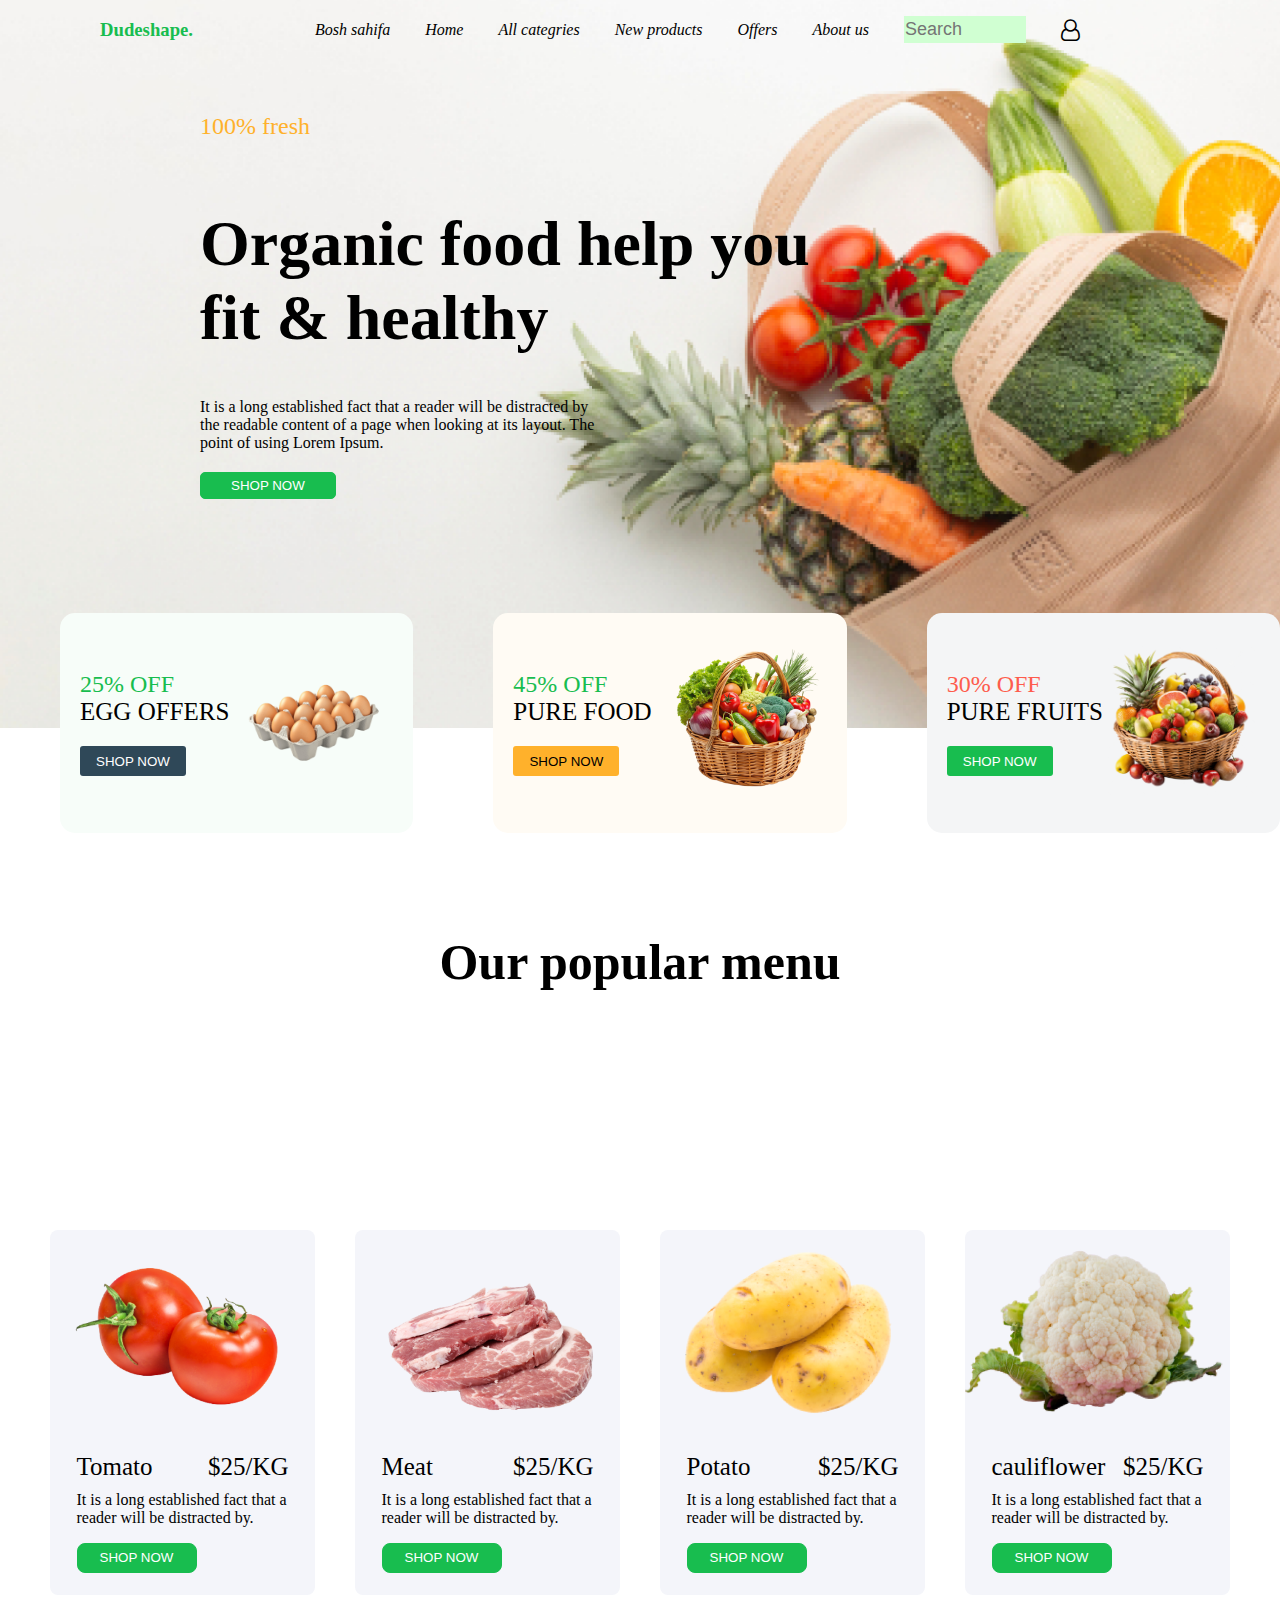
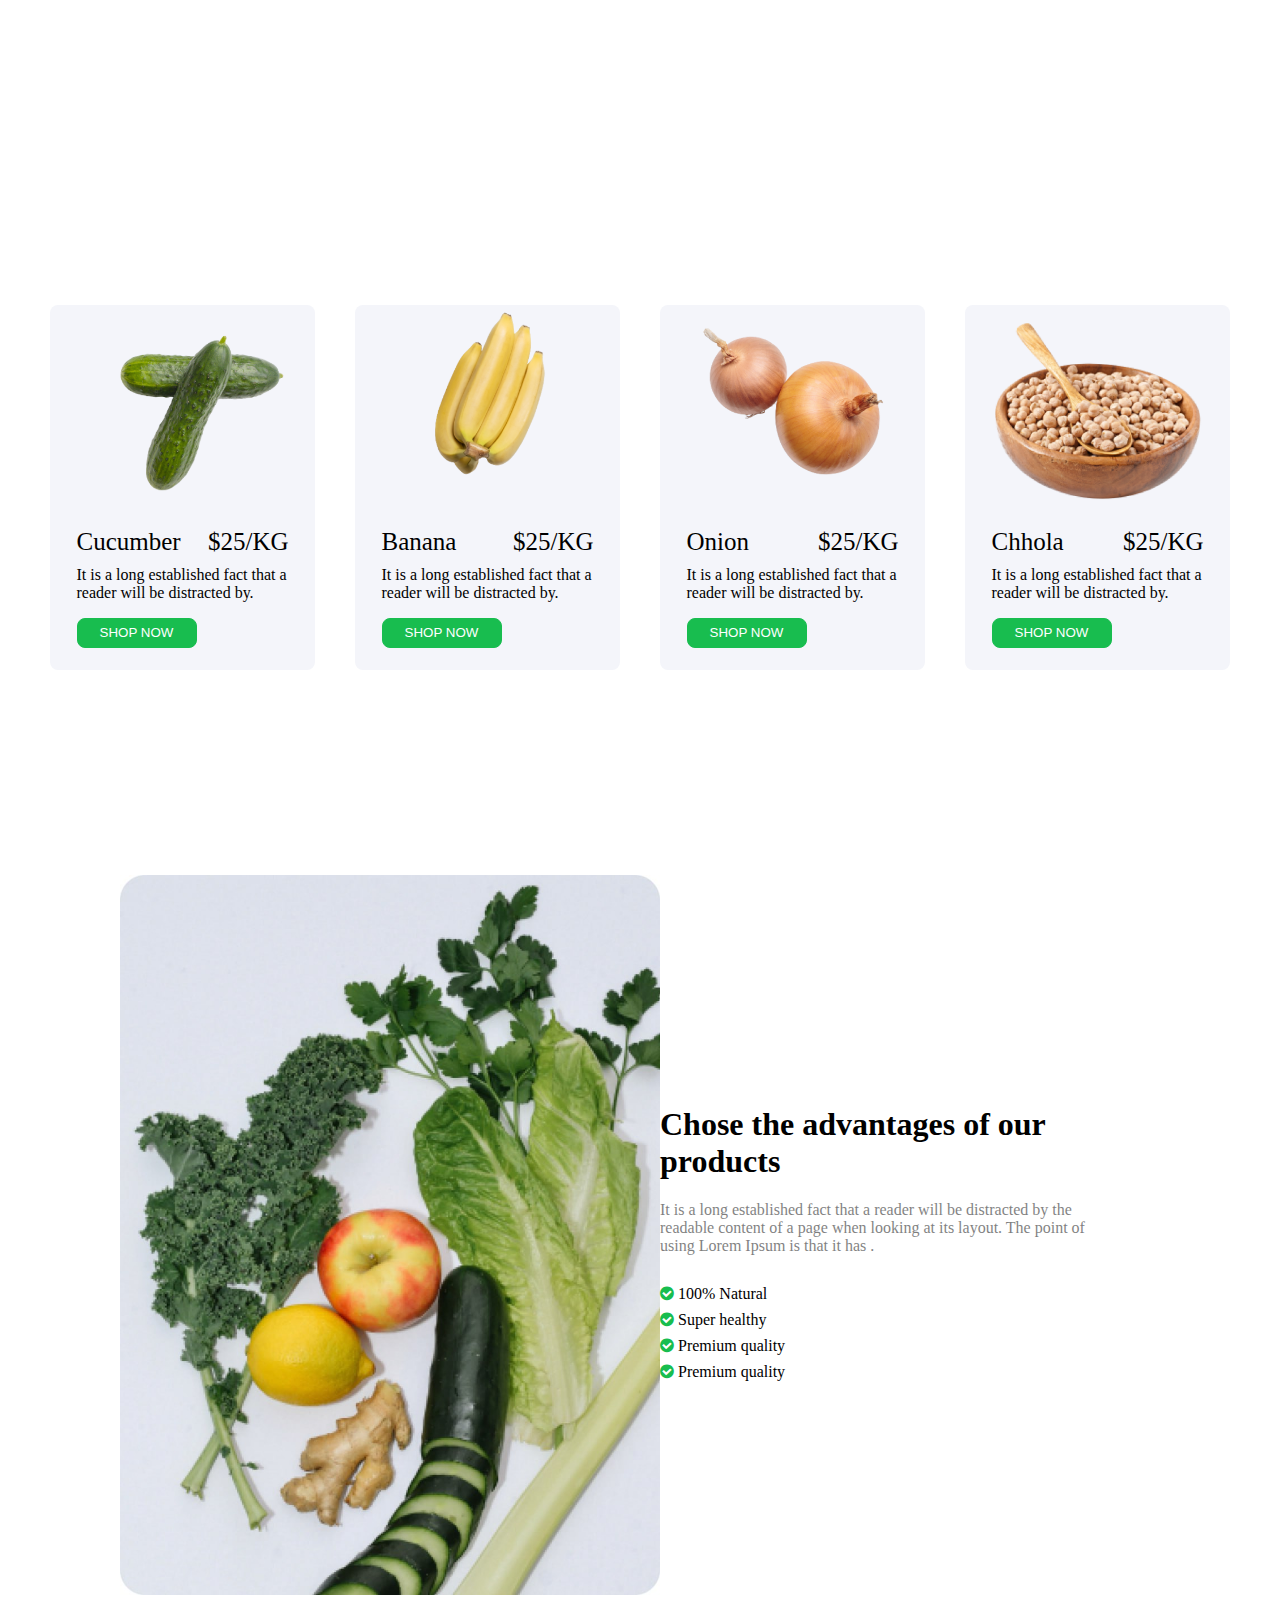
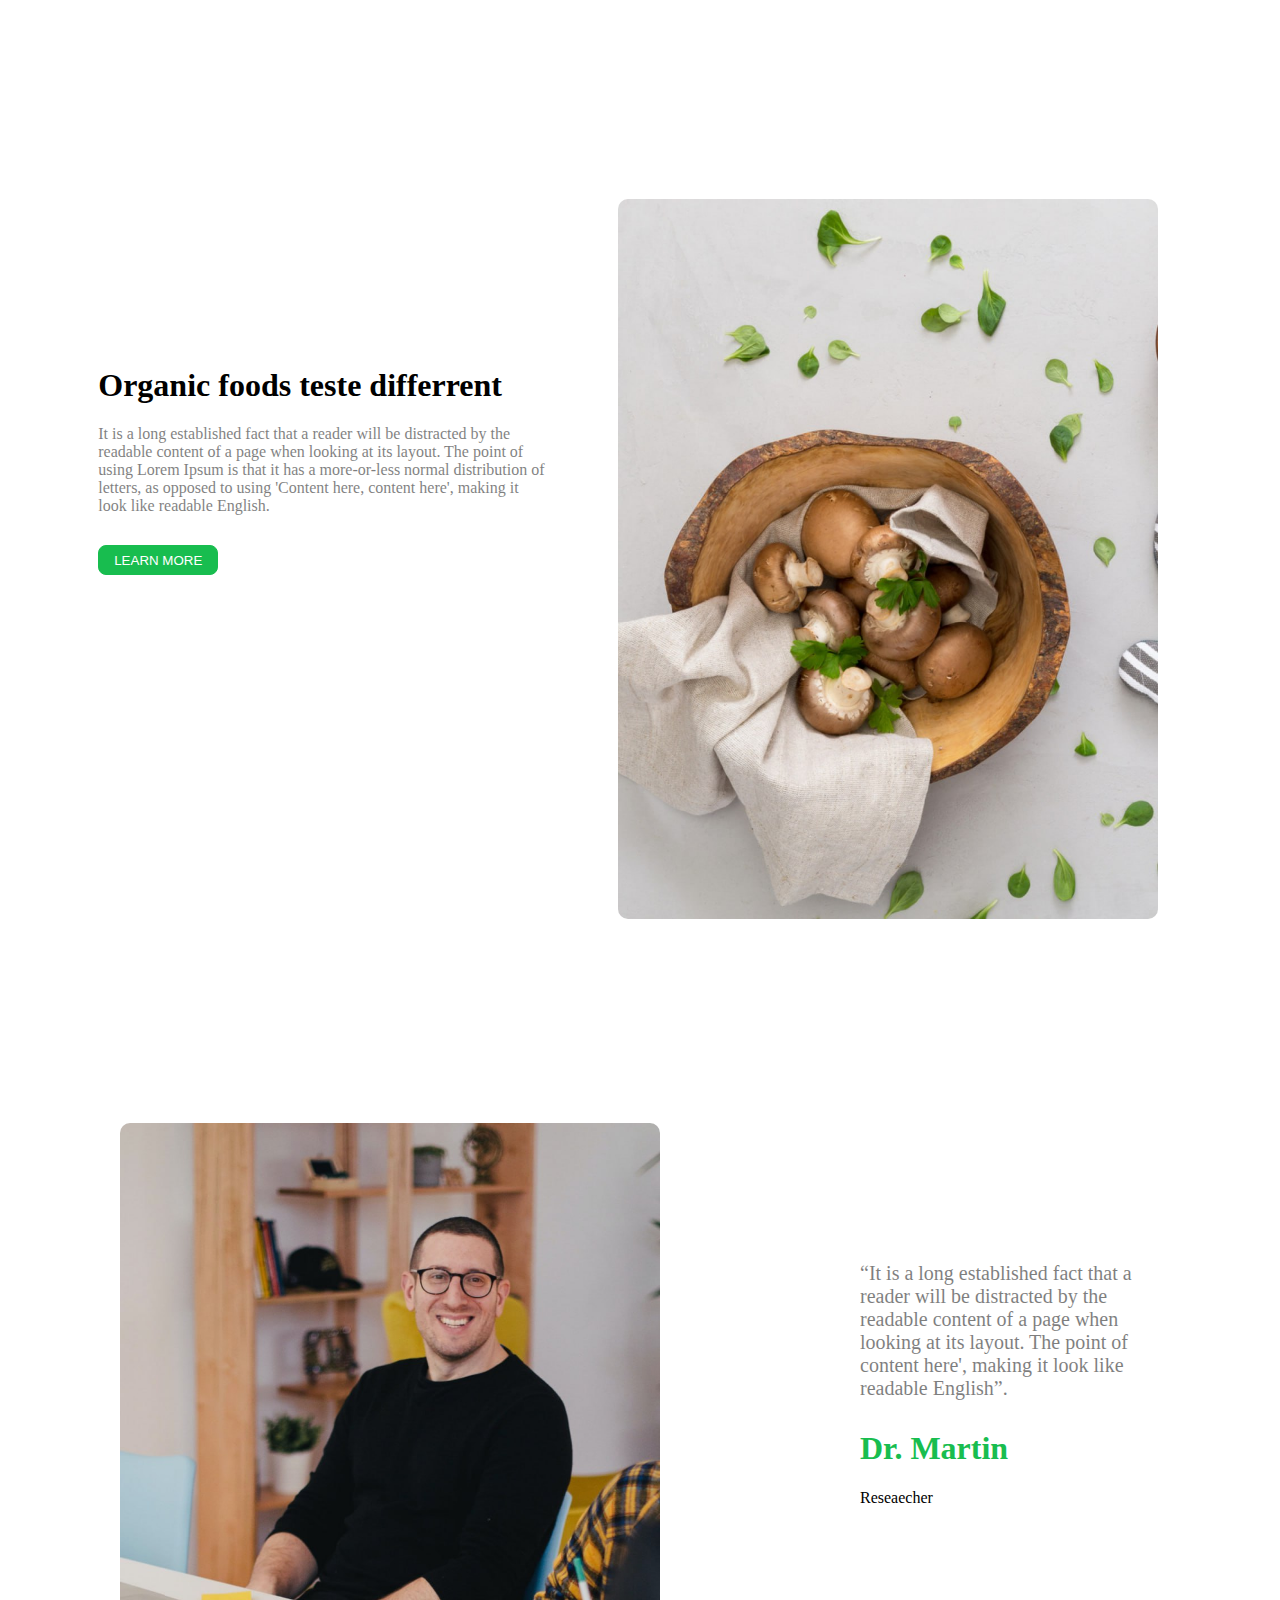
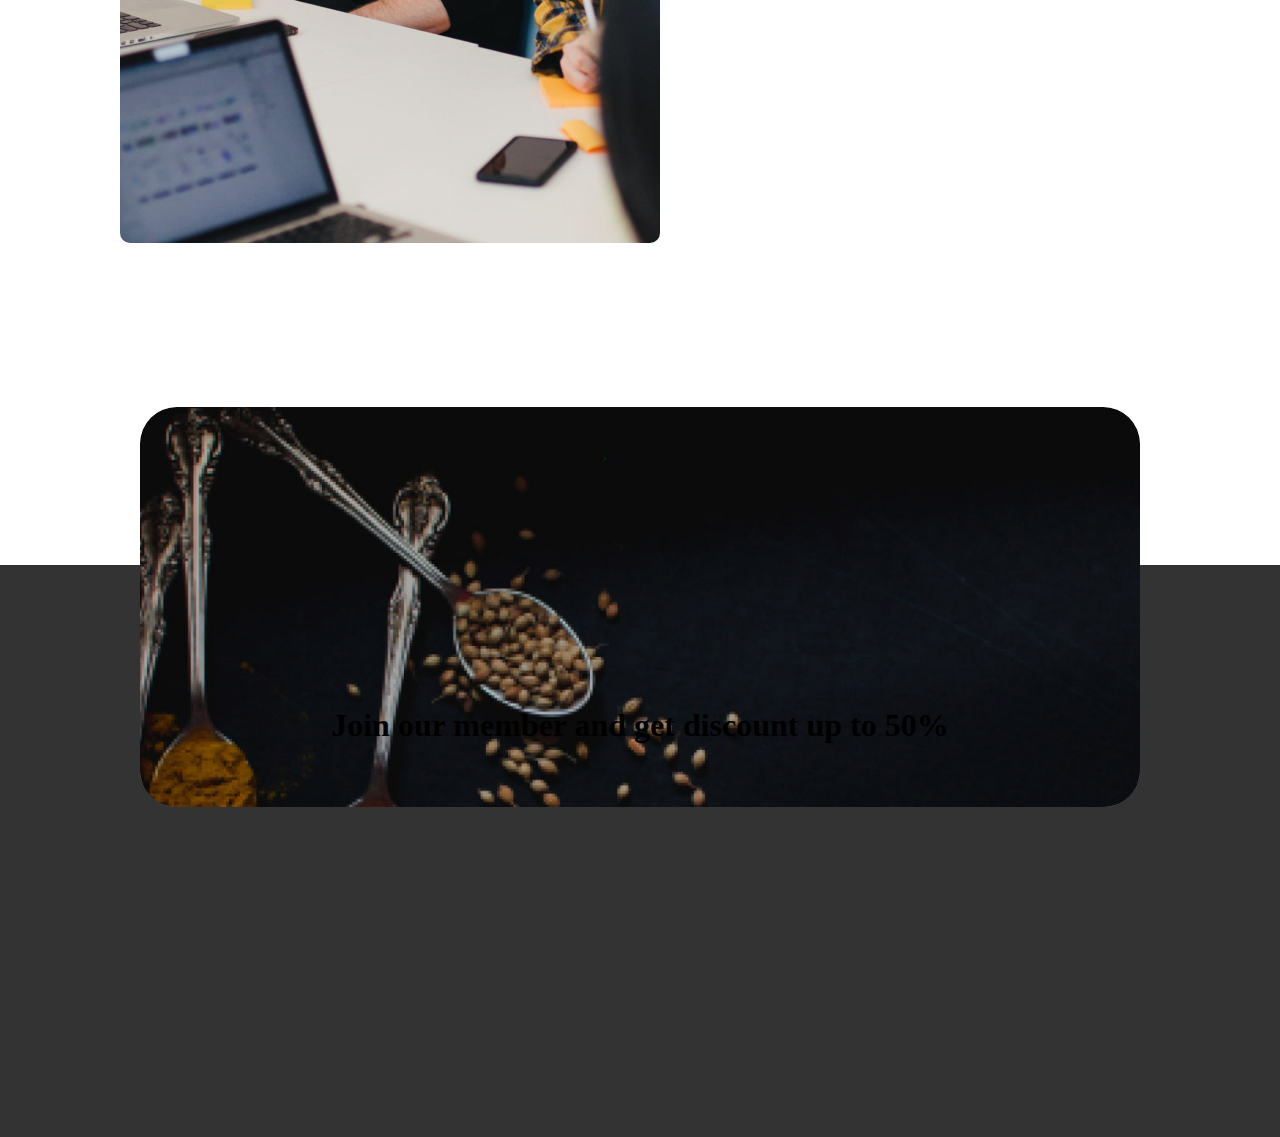
<file: Новая папка/index.html>
<!DOCTYPE html>
<html lang="en">
<head>
    <meta charset="UTF-8">
    <meta name="viewport" content="width=device-width, initial-scale=1.0">
    <link rel="stylesheet" href="https://cdnjs.cloudflare.com/ajax/libs/font-awesome/4.7.0/css/font-awesome.min.css">
    <link rel="stylesheet" href="style.css">
    <title>index</title>
</head>
<body>
    <div class="bosh">
        <div class="menu">
            <div class="dude">
                <h3>Dudeshape.</h3>
            </div>
               <div class="dashb">
                  <ul class="home" >
                     <li><a href="#">Bosh sahifa</a></li>
                     <li><a href="#">Home</a></li>
                     <li><a href="#">All categries</a></li>
                     <li><a href="#">New products</a></li>
                     <li><a href="#">Offers</a></li>
                     <li><a href="#">About us</a></li>
                     <li><input class="search" type="searc" placeholder="Search"></li>
                     <li><a href="#"><i class="fa fa-user-o" aria-hidden="true"></i></a></li>
                     
                   </ul>
               </div>
        </div>
        <div class="text1">
            <div>
                <p>100% fresh</p>
            </div>
            <div>
                <h1>Organic food help you <br>fit & healthy</h1>
            </div>
            <div>
                <span>It is a long established fact that a reader will be distracted by <br>the readable content of a page when looking at its layout. The  <br>point of using Lorem Ipsum.</span>
            </div>
            <div>
                <button>SHOP NOW</button>
            </div>
        </div>
    </div>
    <div class="otadiv">
        <div class="card">
            <div class="card1">
                <span>25% OFF </span>
                <br class="brr">EGG OFFERS</br>
                <button>SHOP NOW</button>
            </div>
            <div>
                <img class="img1" src="img/egg.png" alt="">
            </div>
        </div>
        <div class="card">
            <div class="card2">
                <span>45% OFF  </span>
                <br class="brr">PURE FOOD</br>
                <button>SHOP NOW</button>
            </div>
            <div>
                <img class="img2" src="img/sabzavot.webp" alt="">
            </div>
        </div>
        <div class="card">
            <div class="card3">
                <span>30% OFF  </span>
                <br class="brr">PURE FRUITS</br>
                <button>SHOP NOW</button>
            </div>
            <div>
                <img class="img3" src="img/fruit.png" alt="">
            </div>
        </div>
    </div>

    <div class="otacard">
        <div class="out">
            <h1>Our popular menu</h1>
        </div>
        <div class="asos">

            <div class="asos1 file">

                <div class="kard1"></div>
                     <div class="stext">
                    <div class="teks"><span>Tomato</span> <span>$25/KG</span></div>
                <p class="lor">It is a long established fact that a reader will be distracted by.</p>
                     </div>

                <div> <button class="tugma">SHOP NOW</button></div>
            </div>

             <div class="asos1 file1">

                <div class="kard2"></div>
                     <div class="stext">
                    <div class="teks"><span>Meat</span> <span>$25/KG</span></div>
                <p class="lor">It is a long established fact that a reader will be distracted by.</p>
                     </div>

                <div> <button class="tugma">SHOP NOW</button></div>
            </div>

            <div class="asos1">

                <div class="kard3"></div>
                     <div class="stext">
                    <div class="teks"><span>Potato</span> <span>$25/KG</span></div>
                <p class="lor">It is a long established fact that a reader will be distracted by.</p>
                     </div>

                <div> <button class="tugma">SHOP NOW</button></div>
            </div>

             <div class="asos1">

                <div class="kard4"></div>
                     <div class="stext">
                    <div class="teks"><span>cauliflower</span> <span>$25/KG</span></div>
                <p class="lor">It is a long established fact that a reader will be distracted by.</p>
                     </div>

                <div> <button class="tugma">SHOP NOW</button></div>
            </div>

             <div class="asos1">

                <div class="kard5"></div>
                     <div class="stext">
                    <div class="teks"><span>Cucumber</span> <span>$25/KG</span></div>
                <p class="lor">It is a long established fact that a reader will be distracted by.</p>
                     </div>

                <div> <button class="tugma">SHOP NOW</button></div>
            </div>

             <div class="asos1">

                <div class="kard6"></div>
                     <div class="stext">
                    <div class="teks"><span>Banana</span> <span>$25/KG</span></div>
                <p class="lor">It is a long established fact that a reader will be distracted by.</p>
                     </div>

                <div> <button class="tugma">SHOP NOW</button></div>
            </div>

             <div class="asos1">

                <div class="kard7"></div>
                     <div class="stext">
                    <div class="teks"><span>Onion</span> <span>$25/KG</span></div>
                <p class="lor">It is a long established fact that a reader will be distracted by.</p>
                     </div>

                <div> <button class="tugma">SHOP NOW</button></div>
            </div>

             <div class="asos1">

                <div class="kard8"></div>
                     <div class="stext">
                    <div class="teks"><span>Chhola</span> <span>$25/KG</span></div>
                <p class="lor">It is a long established fact that a reader will be distracted by.</p>
                     </div>

                <div> <button class="tugma">SHOP NOW</button></div>
            </div>
            
        </div>
    </div>

    <div class="urta">
        <div class="limg">
             <img src="img/body1.jpg" alt="">
        </div>
        <div>
            <div> <h1>Chose the advantages of our products</h1></div>
            <div class="ggg"><span class="fact">It is a long established fact that a reader will be distracted by the <br>readable content of a page when looking at its layout. The point of <br>using Lorem Ipsum is that it has .</span></div>
            <div><i class="fa fa-check-circle" aria-hidden="true"></i> <span>100% Natural</span></div>
            <div><i class="fa fa-check-circle" aria-hidden="true"></i> <span>Super healthy</span></div>
            <div><i class="fa fa-check-circle" aria-hidden="true"></i> <span>Premium quality</span></div>
            <div><i class="fa fa-check-circle" aria-hidden="true"></i> <span>Premium quality</span></div>


        </div>
    </div>

    <div class="urta1">
        
        <div>
            
            <div> <h1>Organic foods teste differrent</h1></div>
            <div class="ggg1"><span class="fact1">It is a long established fact that a reader will be distracted by the readable content of a page when looking at its layout. The point of using Lorem Ipsum is that it has a more-or-less normal distribution of letters, as opposed to using 'Content here, content here', making it look like readable English.</span></div>
            <div class="tugma1">
                <button>LEARN MORE</button>
            </div>


        </div>
        <div class="limg1">
             <img src="img/body2.jpg" alt="">
        </div>
    </div>

        <div class="urta2">
        <div class="limg2">
             <img src="img/body3.jpg" alt="">
        </div>
        <div class="ftext">
            <div class="ggg2"><span class="fact">“It is a long established fact that a reader will be distracted by the readable content of a page when looking at its layout. The point of content here', making it look like readable English”.</span></div>
            <div>
                <h1 class="dr">Dr. Martin</h1>
            </div>
            <div>
                <span>Reseaecher</span>
            </div>



        </div>
    </div>

    <footer>
        <div>
            <div class="fimg"> <img src="img/foter.jpg" alt=""> </div>
            <div>
                <div class="fftext"><h1>Join our member and get discount up to 50%</h1></div>
                <div></div>
            </div>
        </div>
        <div class="foot"> 
             <div></div>
            <div></div>
            <div></div>
            <div></div>
       </div>
    </footer>

</body>
</html>
</file>
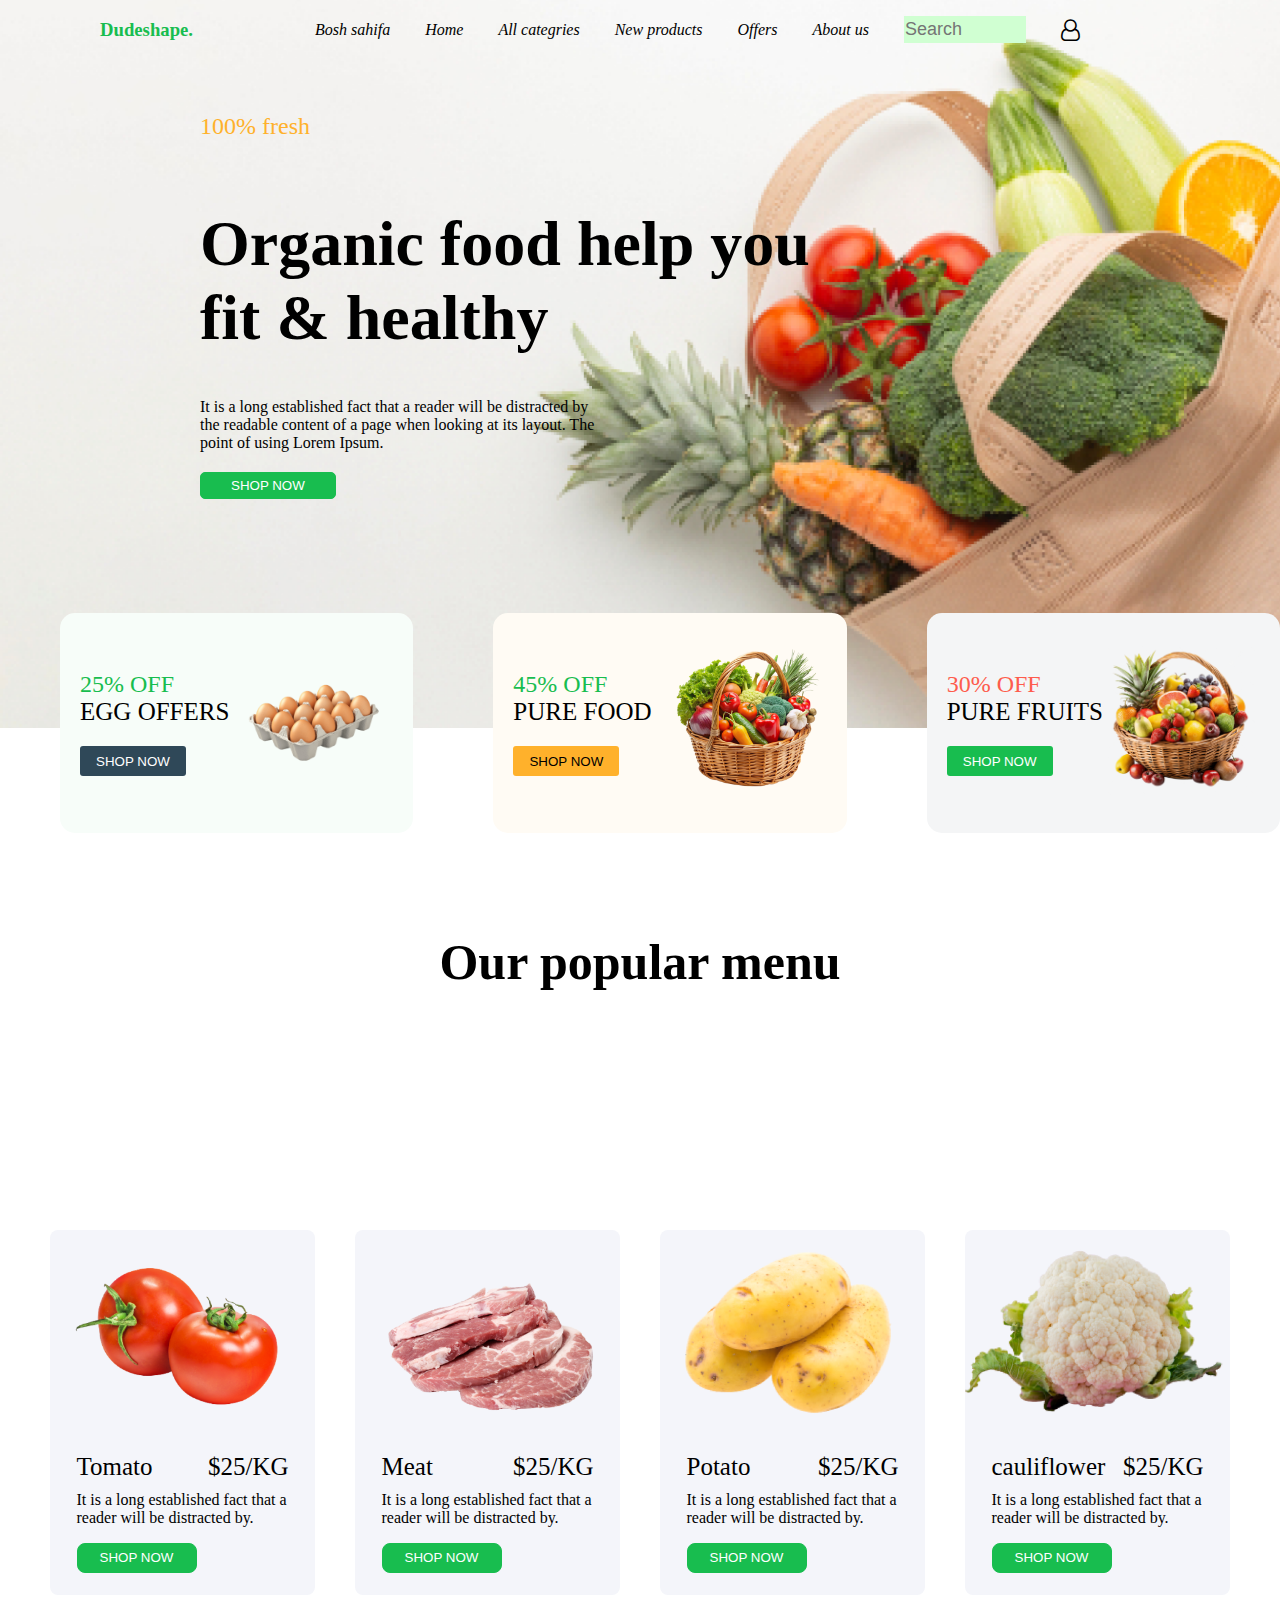
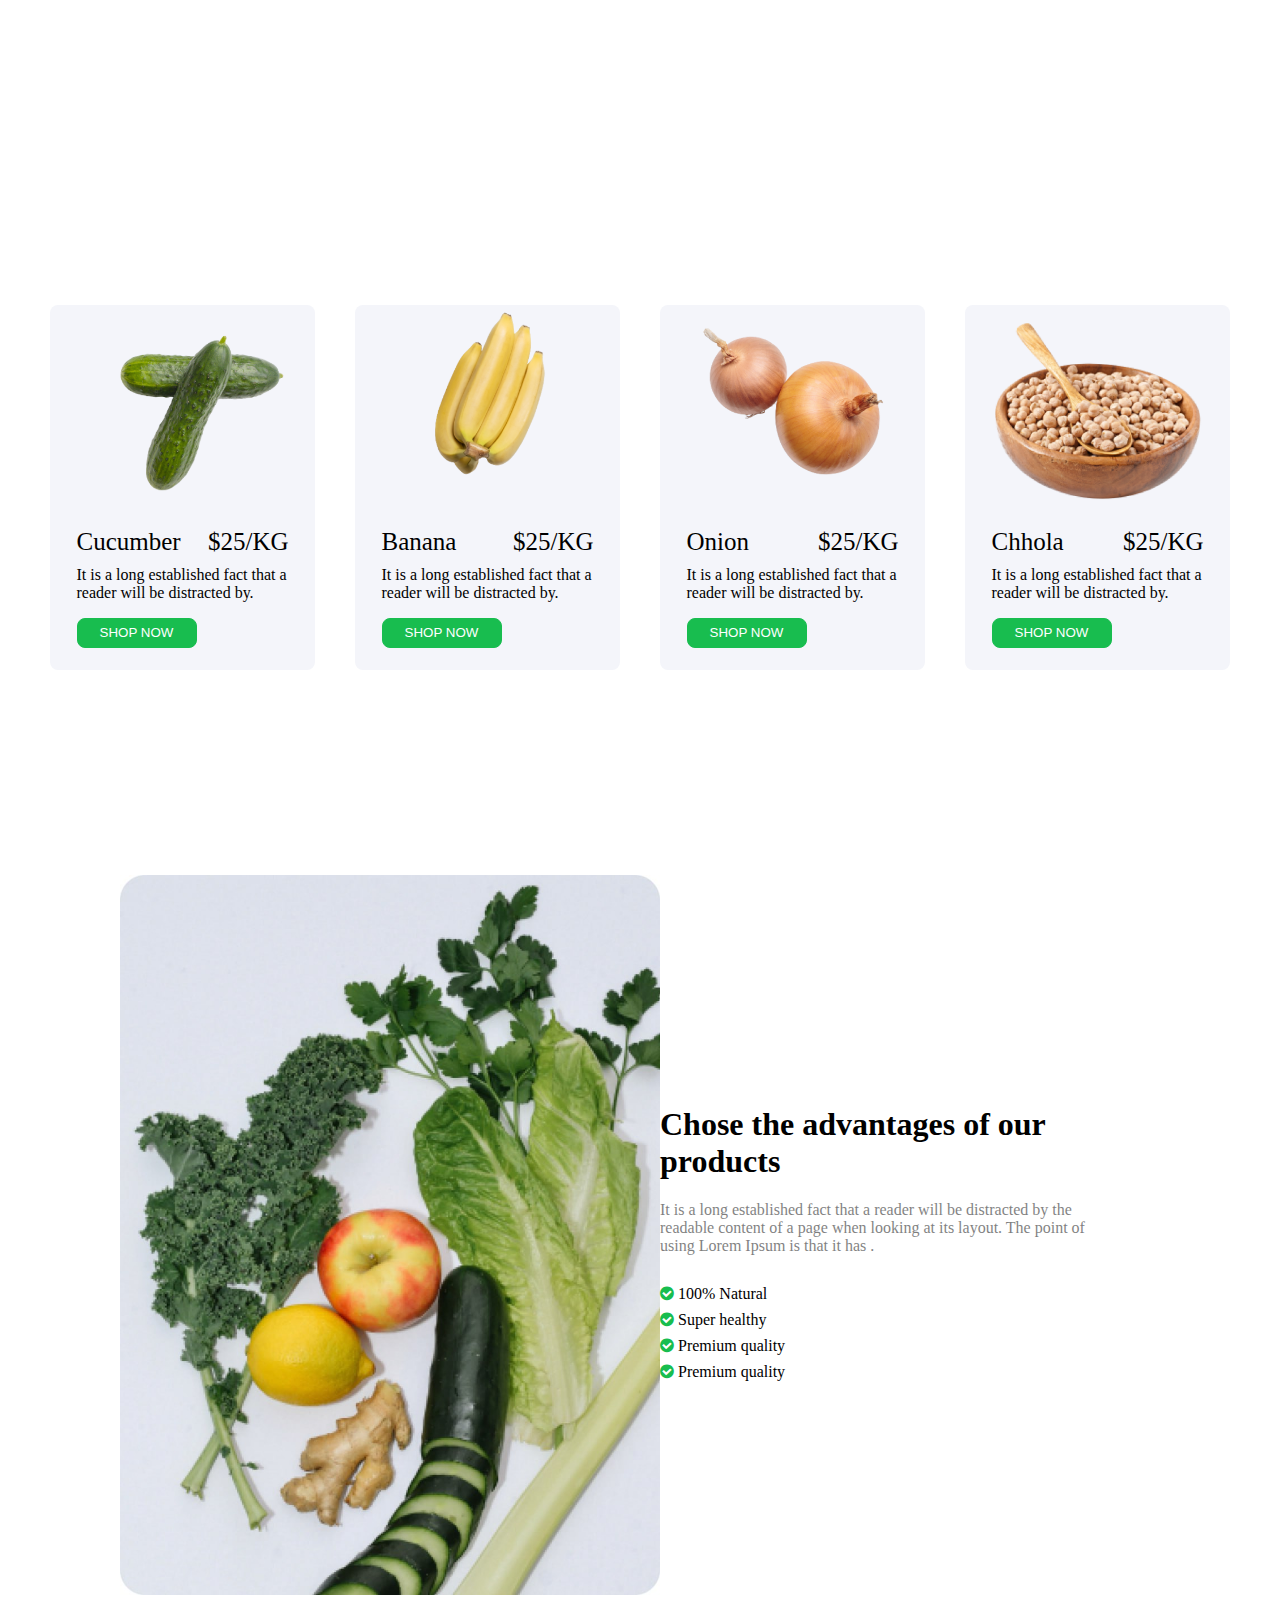
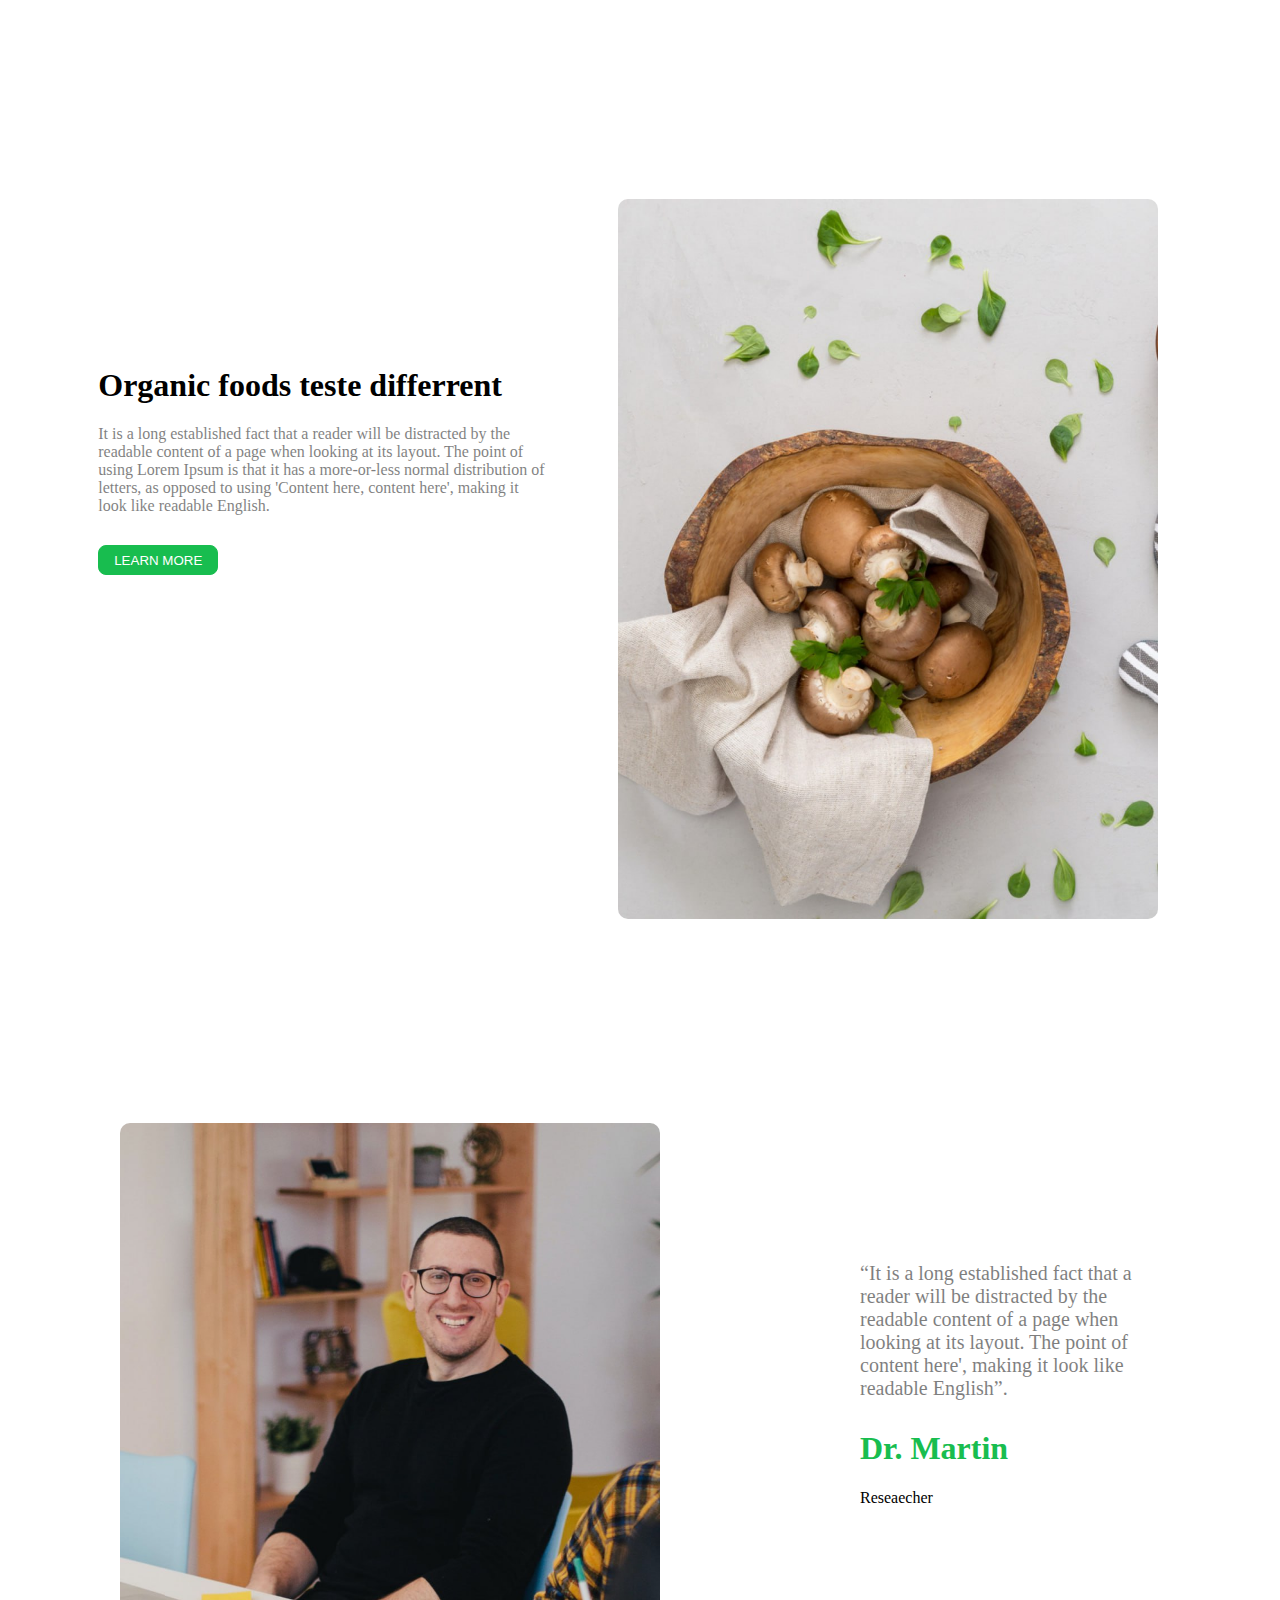
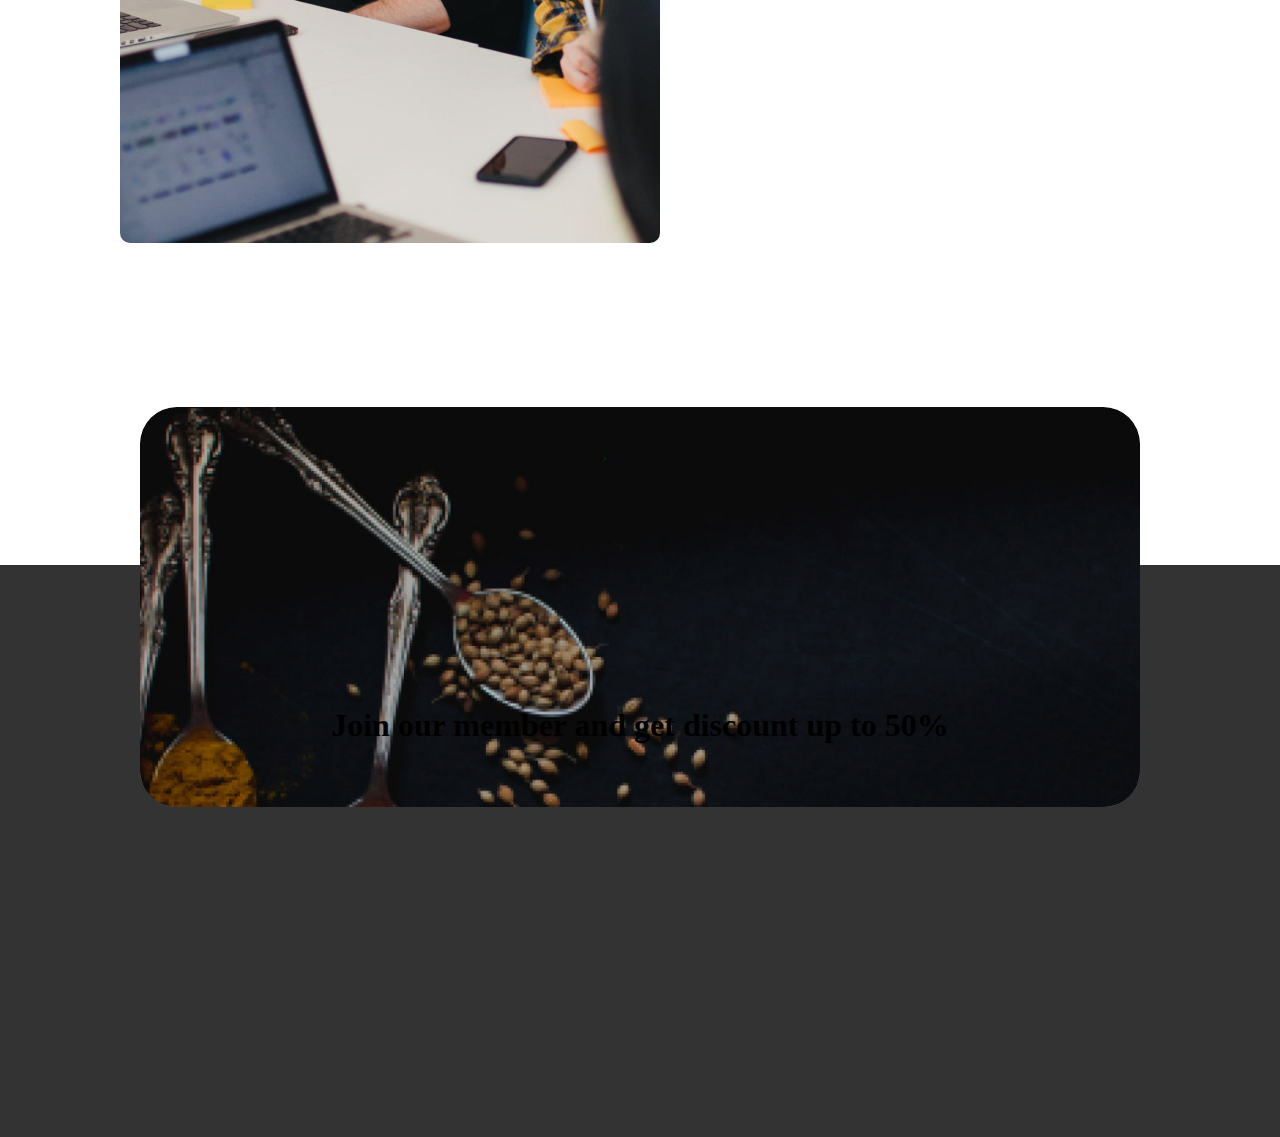
<file: Новая папка/index.html.html>
<!DOCTYPE html>
<html lang="en">
<head>
    <meta charset="UTF-8">
    <meta name="viewport" content="width=device-width, initial-scale=1.0">
    <link rel="stylesheet" href="https://cdnjs.cloudflare.com/ajax/libs/font-awesome/4.7.0/css/font-awesome.min.css">
    <link rel="stylesheet" href="style.css.css">
    <title>index</title>
</head>
<body>
    <div class="bosh">
        <div class="menu">
            <div class="dude">
                <h3>Dudeshape.</h3>
            </div>
               <div class="dashb">
                  <ul class="home" >
                     <li><a href="#">Bosh sahifa</a></li>
                     <li><a href="#">Home</a></li>
                     <li><a href="#">All categries</a></li>
                     <li><a href="#">New products</a></li>
                     <li><a href="#">Offers</a></li>
                     <li><a href="#">About us</a></li>
                     <li><input class="search" type="searc" placeholder="Search"></li>
                     <li><a href="#"><i class="fa fa-user-o" aria-hidden="true"></i></a></li>
                     
                   </ul>
               </div>
        </div>
        <div class="text1">
            <div>
                <p>100% fresh</p>
            </div>
            <div>
                <h1>Organic food help you <br>fit & healthy</h1>
            </div>
            <div>
                <span>It is a long established fact that a reader will be distracted by <br>the readable content of a page when looking at its layout. The  <br>point of using Lorem Ipsum.</span>
            </div>
            <div>
                <button>SHOP NOW</button>
            </div>
        </div>
    </div>
    <div class="otadiv">
        <div class="card">
            <div class="card1">
                <span>25% OFF </span>
                <br class="brr">EGG OFFERS</br>
                <button>SHOP NOW</button>
            </div>
            <div>
                <img class="img1" src="img/egg.png" alt="">
            </div>
        </div>
        <div class="card">
            <div class="card2">
                <span>45% OFF  </span>
                <br class="brr">PURE FOOD</br>
                <button>SHOP NOW</button>
            </div>
            <div>
                <img class="img2" src="img/sabzavot.webp" alt="">
            </div>
        </div>
        <div class="card">
            <div class="card3">
                <span>30% OFF  </span>
                <br class="brr">PURE FRUITS</br>
                <button>SHOP NOW</button>
            </div>
            <div>
                <img class="img3" src="img/fruit.png" alt="">
            </div>
        </div>
    </div>

    <div class="otacard">
        <div class="out">
            <h1>Our popular menu</h1>
        </div>
        <div class="asos">

            <div class="asos1 file">

                <div class="kard1"></div>
                     <div class="stext">
                    <div class="teks"><span>Tomato</span> <span>$25/KG</span></div>
                <p class="lor">It is a long established fact that a reader will be distracted by.</p>
                     </div>

                <div> <button class="tugma">SHOP NOW</button></div>
            </div>

             <div class="asos1 file1">

                <div class="kard2"></div>
                     <div class="stext">
                    <div class="teks"><span>Meat</span> <span>$25/KG</span></div>
                <p class="lor">It is a long established fact that a reader will be distracted by.</p>
                     </div>

                <div> <button class="tugma">SHOP NOW</button></div>
            </div>

            <div class="asos1">

                <div class="kard3"></div>
                     <div class="stext">
                    <div class="teks"><span>Potato</span> <span>$25/KG</span></div>
                <p class="lor">It is a long established fact that a reader will be distracted by.</p>
                     </div>

                <div> <button class="tugma">SHOP NOW</button></div>
            </div>

             <div class="asos1">

                <div class="kard4"></div>
                     <div class="stext">
                    <div class="teks"><span>cauliflower</span> <span>$25/KG</span></div>
                <p class="lor">It is a long established fact that a reader will be distracted by.</p>
                     </div>

                <div> <button class="tugma">SHOP NOW</button></div>
            </div>

             <div class="asos1">

                <div class="kard5"></div>
                     <div class="stext">
                    <div class="teks"><span>Cucumber</span> <span>$25/KG</span></div>
                <p class="lor">It is a long established fact that a reader will be distracted by.</p>
                     </div>

                <div> <button class="tugma">SHOP NOW</button></div>
            </div>

             <div class="asos1">

                <div class="kard6"></div>
                     <div class="stext">
                    <div class="teks"><span>Banana</span> <span>$25/KG</span></div>
                <p class="lor">It is a long established fact that a reader will be distracted by.</p>
                     </div>

                <div> <button class="tugma">SHOP NOW</button></div>
            </div>

             <div class="asos1">

                <div class="kard7"></div>
                     <div class="stext">
                    <div class="teks"><span>Onion</span> <span>$25/KG</span></div>
                <p class="lor">It is a long established fact that a reader will be distracted by.</p>
                     </div>

                <div> <button class="tugma">SHOP NOW</button></div>
            </div>

             <div class="asos1">

                <div class="kard8"></div>
                     <div class="stext">
                    <div class="teks"><span>Chhola</span> <span>$25/KG</span></div>
                <p class="lor">It is a long established fact that a reader will be distracted by.</p>
                     </div>

                <div> <button class="tugma">SHOP NOW</button></div>
            </div>
            
        </div>
    </div>

    <div class="urta">
        <div class="limg">
             <img src="img/body1.jpg" alt="">
        </div>
        <div>
            <div> <h1>Chose the advantages of our products</h1></div>
            <div class="ggg"><span class="fact">It is a long established fact that a reader will be distracted by the <br>readable content of a page when looking at its layout. The point of <br>using Lorem Ipsum is that it has .</span></div>
            <div><i class="fa fa-check-circle" aria-hidden="true"></i> <span>100% Natural</span></div>
            <div><i class="fa fa-check-circle" aria-hidden="true"></i> <span>Super healthy</span></div>
            <div><i class="fa fa-check-circle" aria-hidden="true"></i> <span>Premium quality</span></div>
            <div><i class="fa fa-check-circle" aria-hidden="true"></i> <span>Premium quality</span></div>


        </div>
    </div>

    <div class="urta1">
        
        <div>
            
            <div> <h1>Organic foods teste differrent</h1></div>
            <div class="ggg1"><span class="fact1">It is a long established fact that a reader will be distracted by the readable content of a page when looking at its layout. The point of using Lorem Ipsum is that it has a more-or-less normal distribution of letters, as opposed to using 'Content here, content here', making it look like readable English.</span></div>
            <div class="tugma1">
                <button>LEARN MORE</button>
            </div>


        </div>
        <div class="limg1">
             <img src="img/body2.jpg" alt="">
        </div>
    </div>

        <div class="urta2">
        <div class="limg2">
             <img src="img/body3.jpg" alt="">
        </div>
        <div class="ftext">
            <div class="ggg2"><span class="fact">“It is a long established fact that a reader will be distracted by the readable content of a page when looking at its layout. The point of content here', making it look like readable English”.</span></div>
            <div>
                <h1 class="dr">Dr. Martin</h1>
            </div>
            <div>
                <span>Reseaecher</span>
            </div>



        </div>
    </div>

    <footer>
        <div>
            <div class="fimg"> <img src="img/foter.jpg" alt=""> </div>
            <div>
                <div class="fftext"><h1>Join our member and get discount up to 50%</h1></div>
                <div></div>
            </div>
        </div>
        <div class="foot"> 
             <div></div>
            <div></div>
            <div></div>
            <div></div>
       </div>
    </footer>

</body>
</html>
</file>
<file: Новая папка/style.css>
body {
    margin: 0;
    padding: 0;
    
    background-size: cover;
}

.bosh {
    width: 100%;
    height: 728px;
    background-image: url("img/headd.png");
    background-size: cover;
    background-position: center; 
    background-repeat: no-repeat; 
}
.menu {
    justify-content: space-between;
    display: flex;
    align-items: center;
}
.home {
    text-decoration: none;
    align-items: center;
    display: flex; justify-content: center;
    padding-left: 10px;
    margin-left: 600px;
    gap: 15px;
    

}
.dude>h3 {
    margin-left: 100px;
    color: #18BD4F;
;
}

.menu>div {
    margin-right: 200px;
}
.home li {
    text-decoration: none;
    list-style: none;
    padding-left: 20px;
    list-style: none;
}
.home a {
    font-style: italic;
    text-decoration: none;
    color: black;
} 

.dashb{
    margin-left: -800px;
}

.search {
    padding: 1px 1px;
    font-size: 18px;
    width: 120px;
    height: 25px;
    border: 1px #D0FFD2;
    background-color:  #D0FFD2;
;
}
input::placeholder {
    border: 0px #D0FFD2;
    font-size: 18px;
}
.fa-user-o{
    margin-top: 1px;
    color: rgb(0, 0, 0);
    font-size: 22px;
}
.text1 {
    flex: 1;
    display: flex;
    flex-direction: column;
    justify-content: center;  
    align-items: flex-start;   
    padding-left: 200px;       
    padding-right: 150px;     
    box-sizing: border-box;    
    color: black;
    padding-top: 150px;
    margin-top: -120px;
}
.text1>div>p{
    color: #FFB12B;
    font-family: Inter;
font-weight: 400;
font-size: 24px;
}

.text1>div>h1 {
    font-family: Inter;
font-weight: 600;
font-size: 64px;
line-height: 74px;
letter-spacing: 0%;
}

.text1>div>button{
    padding: 5px 30px;
    width: 150;
    margin-top: 20px;
height: 40;
top: 609.17px;
left: 120px;

opacity: 1;
border-radius: 5px;
background-color: #18BD4F;
border: 1px solid #18BD4F;
color: white;
}

.otadiv{
    display: flex;           /* yonma-yon qilish */
    justify-content: center; /* o‘rtaga joylashtirish */
    gap: 20px;               /* cardlar orasidagi masofa */
    margin-top: 50px;
}


.card{
    justify-content: center;
    width: 370px;
height: 220px;
margin-top: -165px;
margin-left: 60px;
padding-left: 20px;
font-size: 25px;
opacity: 1;
background-color: #8f34341a;
border-radius: 15px;
justify-content: space-between;
    display: flex;
    align-items: center;

}
.img1, .img2, .img3{
    width: 150px;
    margin-right: 25px;
}
.brr {
    color: #18BD4F;
}

.otadiv .card:nth-child(1) {
    background-color: #F7FDF9;
}

.otadiv .card:nth-child(2) {
    background-color: #FFFBF4;
}

.otadiv .card:nth-child(3) {
    background-color: #F4F5F6;
}

.otadiv .card .card1 span{
    font-size: 24px;
    color: #18BD4F;
}
.otadiv .card .card2 span{
    font-size: 24px;
    color: #18BD4F;
}
.otadiv .card .card3 span{
    font-size: 24px;
    color: #FE5C4D;
}

.otadiv .card .card1 button{
    width: 106px;
height: 30px;
margin-top: 20px;
background-color: #2F4858;
color: white;
border-radius: 3px;
border: #2F4858 1px;

}
.otadiv .card .card2 button{
    width: 106px;
height: 30px;
margin-top: 20px;
background-color: #FFB12B;
color: black;
border-radius: 3px;
border: #FFB12B 1px;

}
.otadiv .card .card3 button{
    width: 106px;
height: 30px;
margin-top: 20px;
background-color: #18BD4F;
color: white;
border-radius: 3px;
border: #18BD4F 1px;

}
.asos1 {
width: 265px;
height: 365px;
top: 1260px;
left: 120px;
background-color: #F4F5FA;
margin: 20px 20px;
margin-bottom: 20px;
border-radius: 8px;


}

.out h1{
    font-size: 50px;
    margin-top: 100px;
    text-align: center;
    
}

.asos{
    background-color: white; height: 150vh;
    display: flex;
    justify-content: center; align-items: center;
    display: grid;
    padding: 50px 70px;
    grid-template-columns: repeat(4, 1fr);
    
    
}

.kard1{
    width: 100%;
    height: 200px;
    background-image: url("img/potato.png"); 
    background-size: cover;        
    background-position: center;   
    background-repeat: no-repeat;  
    border-radius: 15px;
    display: flex;
    justify-content: center;
    align-items: flex-end; 
    font-weight: bold;
    font-size: 18px;
    padding-bottom: 10px; 

}
.teks{
    font-size: 25px;
    margin-left: 10%;
    margin-right: 10%;
    margin-top: 5%;
    color: #000000;
    justify-content: space-between;
    display: flex;
}
.lor{
    margin-left: 10%;
    margin-right: 10%;
    margin-top: 10px;
}
.tugma{
    width: 120px;
    height: 30px;
    border-radius: 8px;
    background-color: #18BD4F;
    color: white;
    border: 1px solid #18BD4F;
    margin-left: 10%;
}




.kard2{

width: 100%;
    height: 200px;
    background-image: url("img/meet.png"); 
    background-size: cover;        
    background-position: center;   
    background-repeat: no-repeat;  
    border-radius: 15px;
    display: flex;
    justify-content: center;
    align-items: flex-end; 
    font-weight: bold;
    font-size: 18px;
    padding-bottom: 10px;
}

.kard3{

width: 100%;
    height: 200px;
    background-image: url("img/kartoshka.png"); 
    background-size: cover;        
    background-position: center;   
    background-repeat: no-repeat;  
    border-radius: 15px;
    display: flex;
    justify-content: center;
    align-items: flex-end; 
    font-weight: bold;
    font-size: 18px;
    padding-bottom: 10px;
}

.kard4{

width: 100%;
    height: 200px;
    background-image: url("img/cucumber.png"); 
    background-size: cover;        
    background-position: center;   
    background-repeat: no-repeat;  
    border-radius: 15px;
    display: flex;
    justify-content: center;
    align-items: flex-end; 
    font-weight: bold;
    font-size: 18px;
    padding-bottom: 10px;
}

.kard5{

width: 100%;
    height: 200px;
    background-image: url("img/bodring.png"); 
    background-size: cover;        
    background-position: center;   
    background-repeat: no-repeat;  
    border-radius: 15px;
    display: flex;
    justify-content: center;
    align-items: flex-end; 
    font-weight: bold;
    font-size: 18px;
    padding-bottom: 10px;
}

.kard6{

width: 100%;
    height: 200px;
    background-image: url("img/banana.png"); 
    background-size: cover;        
    background-position: center;   
    background-repeat: no-repeat;  
    border-radius: 15px;
    display: flex;
    justify-content: center;
    align-items: flex-end; 
    font-weight: bold;
    font-size: 18px;
    padding-bottom: 10px;
}

.kard7{

width: 100%;
    height: 200px;
    background-image: url("img/onion.png"); 
    background-size: cover;        
    background-position: center;   
    background-repeat: no-repeat;  
    border-radius: 15px;
    display: flex;
    justify-content: center;
    align-items: flex-end; 
    font-weight: bold;
    font-size: 18px;
    padding-bottom: 10px;
}

.kard8{

width: 100%;
    height: 200px;
    background-image: url("img/nuxat.png"); 
    background-size: cover;        
    background-position: center;   
    background-repeat: no-repeat;  
    border-radius: 15px;
    display: flex;
    justify-content: center;
    align-items: flex-end; 
    font-weight: bold;
    font-size: 18px;
    padding-bottom: 10px;
}
.limg img{
    margin-left: 120px;
    width: 540px;
}
.urta{
    justify-content: space-between;
    display: flex;
    align-items: center;
    margin-right: 121px;

}
.fact {
    opacity: 0.5;
}
.ggg{
    margin-bottom: 30px;
}
.fa-check-circle{
    margin-bottom: 10px;
    color: #18BD4F;
}
 

.limg1 img{
    border-radius: 10px;
    margin-top: 200px;
    margin-right: 1px;
    width: 540px;
}

.urta1{
    justify-content: space-between;
    display: flex;
    align-items: center;
    margin-right: 121px;

}
.fact1 {
    opacity: 0.5;
}
.ggg1{
    margin-bottom: 30px;
}

.urta1 div{
    margin-left: 6%;
}
.tugma1 button{
    width: 120px;
    height: 30px;
    border-radius: 8px;
    background-color: #18BD4F;
    color: white;
    border: 1px solid #18BD4F;
}


.urta2{
    justify-content: space-between;
    display: flex;
    align-items: center;
    margin-right: 121px;

}
.fact2 {
    opacity: 0.5;
}
.ggg2{
    margin-bottom: 30px;
    font-size: 20px;
}

.limg2 img{
    margin-top: 200px;
    border-radius: 10px;
    margin-left: 120px;
    width: 540px;
}
.ftext{
    margin-left: 200px;
}

.dr{
    color: #18BD4F;
}

.fimg {
    
    margin-top: 160px;
    justify-content: center;
    display: flex;
    
}

.fimg img{
    width: 1000px;
    height: auto;
    border-radius: 37px;
     
}

.foot{
    margin-top: -200px;
    width: 100%;
    height: 572px;
    background-color: #333333;
}

.fftext h1{
    margin-top: -100px;
    justify-content: center;
    display: flex;

}

/*responsive            uchun           joyy*/

/* === RESPONSIVE DESIGN === */

/* 📱 Telefonlar (max 600px) */
@media (max-width: 600px) {
    .menu {
        flex-direction: column;
        align-items: center;
        gap: 10px;
    }

    .home {
        flex-direction: column;
        margin-left: 0;
        padding: 0;
    }

    .dude > h3 {
        margin-left: 0;
        font-size: 20px;
    }

    .text1 {
        padding: 50px 20px;
        margin-top: 0;
        align-items: center;
        text-align: center;
    }

    .text1 > div > h1 {
        font-size: 32px;
        line-height: 40px;
    }

    .text1 > div > p {
        font-size: 18px;
    }

    .otadiv {
        flex-direction: column;
        align-items: center;
        margin-top: 20px;
    }

    .card {
        width: 90%;
        margin: 10px 0;
        height: auto;
        padding: 15px;
        flex-direction: column;
        text-align: center;
    }

    .img1, .img2, .img3 {
        width: 100px;
        margin: 10px 0;
    }

    .asos {
        grid-template-columns: repeat(1, 1fr);
        padding: 20px;
        height: auto;
    }

    .limg img, .limg1 img, .limg2 img {
        width: 90%;
        margin: 20px auto;
    }

    .urta, .urta1, .urta2 {
        flex-direction: column;
        align-items: center;
        text-align: center;
        margin: 0;
    }

    .fimg img {
        width: 90%;
    }

    .foot {
        height: auto;
        padding: 30px 0;
    }

    .fftext h1 {
        font-size: 24px;
        margin: 20px;
        text-align: center;
    }
}

/* 💻 Planshetlar (601px - 1024px) */
@media (min-width: 601px) and (max-width: 1024px) {
    .menu {
        flex-wrap: wrap;
        justify-content: center;
        gap: 15px;
    }

    .home {
        margin-left: 0;
        gap: 10px;
    }

    .text1 {
        padding-left: 50px;
        padding-right: 50px;
    }

    .text1 > div > h1 {
        font-size: 48px;
    }

    .otadiv {
        flex-wrap: wrap;
        justify-content: center;
    }

    .card {
        width: 45%;
        height: auto;
        margin: 10px;
        flex-direction: column;
        align-items: center;
        text-align: center;
    }

    .asos {
        grid-template-columns: repeat(2, 1fr);
        padding: 40px;
    }

    .limg img, .limg1 img, .limg2 img {
        width: 80%;
    }

    .fimg img {
        width: 80%;
    }
}

/* 🖥️ Katta ekranlar (1025px va undan katta) */
@media (min-width: 1025px) {
    .asos {
        grid-template-columns: repeat(4, 1fr);
    }
}
</file>
<file: Новая папка/style.css.css>
body {
    margin: 0;
    padding: 0;
    
    background-size: cover;
}

.bosh {
    width: 100%;
    height: 728px;
    background-image: url("img/headd.png");
    background-size: cover;
    background-position: center; 
    background-repeat: no-repeat; 
}
.menu {
    justify-content: space-between;
    display: flex;
    align-items: center;
}
.home {
    text-decoration: none;
    align-items: center;
    display: flex; justify-content: center;
    padding-left: 10px;
    margin-left: 600px;
    gap: 15px;
    

}
.dude>h3 {
    margin-left: 100px;
    color: #18BD4F;
;
}

.menu>div {
    margin-right: 200px;
}
.home li {
    text-decoration: none;
    list-style: none;
    padding-left: 20px;
    list-style: none;
}
.home a {
    font-style: italic;
    text-decoration: none;
    color: black;
} 

.dashb{
    margin-left: -800px;
}

.search {
    padding: 1px 1px;
    font-size: 18px;
    width: 120px;
    height: 25px;
    border: 1px #D0FFD2;
    background-color:  #D0FFD2;
;
}
input::placeholder {
    border: 0px #D0FFD2;
    font-size: 18px;
}
.fa-user-o{
    margin-top: 1px;
    color: rgb(0, 0, 0);
    font-size: 22px;
}
.text1 {
    flex: 1;
    display: flex;
    flex-direction: column;
    justify-content: center;  
    align-items: flex-start;   
    padding-left: 200px;       
    padding-right: 150px;     
    box-sizing: border-box;    
    color: black;
    padding-top: 150px;
    margin-top: -120px;
}
.text1>div>p{
    color: #FFB12B;
    font-family: Inter;
font-weight: 400;
font-size: 24px;
}

.text1>div>h1 {
    font-family: Inter;
font-weight: 600;
font-size: 64px;
line-height: 74px;
letter-spacing: 0%;
}

.text1>div>button{
    padding: 5px 30px;
    width: 150;
    margin-top: 20px;
height: 40;
top: 609.17px;
left: 120px;

opacity: 1;
border-radius: 5px;
background-color: #18BD4F;
border: 1px solid #18BD4F;
color: white;
}

.otadiv{
    display: flex;           /* yonma-yon qilish */
    justify-content: center; /* o‘rtaga joylashtirish */
    gap: 20px;               /* cardlar orasidagi masofa */
    margin-top: 50px;
}


.card{
    justify-content: center;
    width: 370px;
height: 220px;
margin-top: -165px;
margin-left: 60px;
padding-left: 20px;
font-size: 25px;
opacity: 1;
background-color: #8f34341a;
border-radius: 15px;
justify-content: space-between;
    display: flex;
    align-items: center;

}
.img1, .img2, .img3{
    width: 150px;
    margin-right: 25px;
}
.brr {
    color: #18BD4F;
}

.otadiv .card:nth-child(1) {
    background-color: #F7FDF9;
}

.otadiv .card:nth-child(2) {
    background-color: #FFFBF4;
}

.otadiv .card:nth-child(3) {
    background-color: #F4F5F6;
}

.otadiv .card .card1 span{
    font-size: 24px;
    color: #18BD4F;
}
.otadiv .card .card2 span{
    font-size: 24px;
    color: #18BD4F;
}
.otadiv .card .card3 span{
    font-size: 24px;
    color: #FE5C4D;
}

.otadiv .card .card1 button{
    width: 106px;
height: 30px;
margin-top: 20px;
background-color: #2F4858;
color: white;
border-radius: 3px;
border: #2F4858 1px;

}
.otadiv .card .card2 button{
    width: 106px;
height: 30px;
margin-top: 20px;
background-color: #FFB12B;
color: black;
border-radius: 3px;
border: #FFB12B 1px;

}
.otadiv .card .card3 button{
    width: 106px;
height: 30px;
margin-top: 20px;
background-color: #18BD4F;
color: white;
border-radius: 3px;
border: #18BD4F 1px;

}
.asos1 {
width: 265px;
height: 365px;
top: 1260px;
left: 120px;
background-color: #F4F5FA;
margin: 20px 20px;
margin-bottom: 20px;
border-radius: 8px;


}

.out h1{
    font-size: 50px;
    margin-top: 100px;
    text-align: center;
    
}

.asos{
    background-color: white; height: 150vh;
    display: flex;
    justify-content: center; align-items: center;
    display: grid;
    padding: 50px 70px;
    grid-template-columns: repeat(4, 1fr);
    
    
}

.kard1{
    width: 100%;
    height: 200px;
    background-image: url("img/potato.png"); 
    background-size: cover;        
    background-position: center;   
    background-repeat: no-repeat;  
    border-radius: 15px;
    display: flex;
    justify-content: center;
    align-items: flex-end; 
    font-weight: bold;
    font-size: 18px;
    padding-bottom: 10px; 

}
.teks{
    font-size: 25px;
    margin-left: 10%;
    margin-right: 10%;
    margin-top: 5%;
    color: #000000;
    justify-content: space-between;
    display: flex;
}
.lor{
    margin-left: 10%;
    margin-right: 10%;
    margin-top: 10px;
}
.tugma{
    width: 120px;
    height: 30px;
    border-radius: 8px;
    background-color: #18BD4F;
    color: white;
    border: 1px solid #18BD4F;
    margin-left: 10%;
}




.kard2{

width: 100%;
    height: 200px;
    background-image: url("img/meet.png"); 
    background-size: cover;        
    background-position: center;   
    background-repeat: no-repeat;  
    border-radius: 15px;
    display: flex;
    justify-content: center;
    align-items: flex-end; 
    font-weight: bold;
    font-size: 18px;
    padding-bottom: 10px;
}

.kard3{

width: 100%;
    height: 200px;
    background-image: url("img/kartoshka.png"); 
    background-size: cover;        
    background-position: center;   
    background-repeat: no-repeat;  
    border-radius: 15px;
    display: flex;
    justify-content: center;
    align-items: flex-end; 
    font-weight: bold;
    font-size: 18px;
    padding-bottom: 10px;
}

.kard4{

width: 100%;
    height: 200px;
    background-image: url("img/cucumber.png"); 
    background-size: cover;        
    background-position: center;   
    background-repeat: no-repeat;  
    border-radius: 15px;
    display: flex;
    justify-content: center;
    align-items: flex-end; 
    font-weight: bold;
    font-size: 18px;
    padding-bottom: 10px;
}

.kard5{

width: 100%;
    height: 200px;
    background-image: url("img/bodring.png"); 
    background-size: cover;        
    background-position: center;   
    background-repeat: no-repeat;  
    border-radius: 15px;
    display: flex;
    justify-content: center;
    align-items: flex-end; 
    font-weight: bold;
    font-size: 18px;
    padding-bottom: 10px;
}

.kard6{

width: 100%;
    height: 200px;
    background-image: url("img/banana.png"); 
    background-size: cover;        
    background-position: center;   
    background-repeat: no-repeat;  
    border-radius: 15px;
    display: flex;
    justify-content: center;
    align-items: flex-end; 
    font-weight: bold;
    font-size: 18px;
    padding-bottom: 10px;
}

.kard7{

width: 100%;
    height: 200px;
    background-image: url("img/onion.png"); 
    background-size: cover;        
    background-position: center;   
    background-repeat: no-repeat;  
    border-radius: 15px;
    display: flex;
    justify-content: center;
    align-items: flex-end; 
    font-weight: bold;
    font-size: 18px;
    padding-bottom: 10px;
}

.kard8{

width: 100%;
    height: 200px;
    background-image: url("img/nuxat.png"); 
    background-size: cover;        
    background-position: center;   
    background-repeat: no-repeat;  
    border-radius: 15px;
    display: flex;
    justify-content: center;
    align-items: flex-end; 
    font-weight: bold;
    font-size: 18px;
    padding-bottom: 10px;
}
.limg img{
    margin-left: 120px;
    width: 540px;
}
.urta{
    justify-content: space-between;
    display: flex;
    align-items: center;
    margin-right: 121px;

}
.fact {
    opacity: 0.5;
}
.ggg{
    margin-bottom: 30px;
}
.fa-check-circle{
    margin-bottom: 10px;
    color: #18BD4F;
}
 

.limg1 img{
    border-radius: 10px;
    margin-top: 200px;
    margin-right: 1px;
    width: 540px;
}

.urta1{
    justify-content: space-between;
    display: flex;
    align-items: center;
    margin-right: 121px;

}
.fact1 {
    opacity: 0.5;
}
.ggg1{
    margin-bottom: 30px;
}

.urta1 div{
    margin-left: 6%;
}
.tugma1 button{
    width: 120px;
    height: 30px;
    border-radius: 8px;
    background-color: #18BD4F;
    color: white;
    border: 1px solid #18BD4F;
}


.urta2{
    justify-content: space-between;
    display: flex;
    align-items: center;
    margin-right: 121px;

}
.fact2 {
    opacity: 0.5;
}
.ggg2{
    margin-bottom: 30px;
    font-size: 20px;
}

.limg2 img{
    margin-top: 200px;
    border-radius: 10px;
    margin-left: 120px;
    width: 540px;
}
.ftext{
    margin-left: 200px;
}

.dr{
    color: #18BD4F;
}

.fimg {
    
    margin-top: 160px;
    justify-content: center;
    display: flex;
    
}

.fimg img{
    width: 1000px;
    height: auto;
    border-radius: 37px;
     
}

.foot{
    margin-top: -200px;
    width: 100%;
    height: 572px;
    background-color: #333333;
}

.fftext h1{
    margin-top: -100px;
    justify-content: center;
    display: flex;

}

/*responsive            uchun           joyy*/

/* === RESPONSIVE DESIGN === */

/* 📱 Telefonlar (max 600px) */
@media (max-width: 600px) {
    .menu {
        flex-direction: column;
        align-items: center;
        gap: 10px;
    }

    .home {
        flex-direction: column;
        margin-left: 0;
        padding: 0;
    }

    .dude > h3 {
        margin-left: 0;
        font-size: 20px;
    }

    .text1 {
        padding: 50px 20px;
        margin-top: 0;
        align-items: center;
        text-align: center;
    }

    .text1 > div > h1 {
        font-size: 32px;
        line-height: 40px;
    }

    .text1 > div > p {
        font-size: 18px;
    }

    .otadiv {
        flex-direction: column;
        align-items: center;
        margin-top: 20px;
    }

    .card {
        width: 90%;
        margin: 10px 0;
        height: auto;
        padding: 15px;
        flex-direction: column;
        text-align: center;
    }

    .img1, .img2, .img3 {
        width: 100px;
        margin: 10px 0;
    }

    .asos {
        grid-template-columns: repeat(1, 1fr);
        padding: 20px;
        height: auto;
    }

    .limg img, .limg1 img, .limg2 img {
        width: 90%;
        margin: 20px auto;
    }

    .urta, .urta1, .urta2 {
        flex-direction: column;
        align-items: center;
        text-align: center;
        margin: 0;
    }

    .fimg img {
        width: 90%;
    }

    .foot {
        height: auto;
        padding: 30px 0;
    }

    .fftext h1 {
        font-size: 24px;
        margin: 20px;
        text-align: center;
    }
}

/* 💻 Planshetlar (601px - 1024px) */
@media (min-width: 601px) and (max-width: 1024px) {
    .menu {
        flex-wrap: wrap;
        justify-content: center;
        gap: 15px;
    }

    .home {
        margin-left: 0;
        gap: 10px;
    }

    .text1 {
        padding-left: 50px;
        padding-right: 50px;
    }

    .text1 > div > h1 {
        font-size: 48px;
    }

    .otadiv {
        flex-wrap: wrap;
        justify-content: center;
    }

    .card {
        width: 45%;
        height: auto;
        margin: 10px;
        flex-direction: column;
        align-items: center;
        text-align: center;
    }

    .asos {
        grid-template-columns: repeat(2, 1fr);
        padding: 40px;
    }

    .limg img, .limg1 img, .limg2 img {
        width: 80%;
    }

    .fimg img {
        width: 80%;
    }
}

/* 🖥️ Katta ekranlar (1025px va undan katta) */
@media (min-width: 1025px) {
    .asos {
        grid-template-columns: repeat(4, 1fr);
    }
}
</file>
